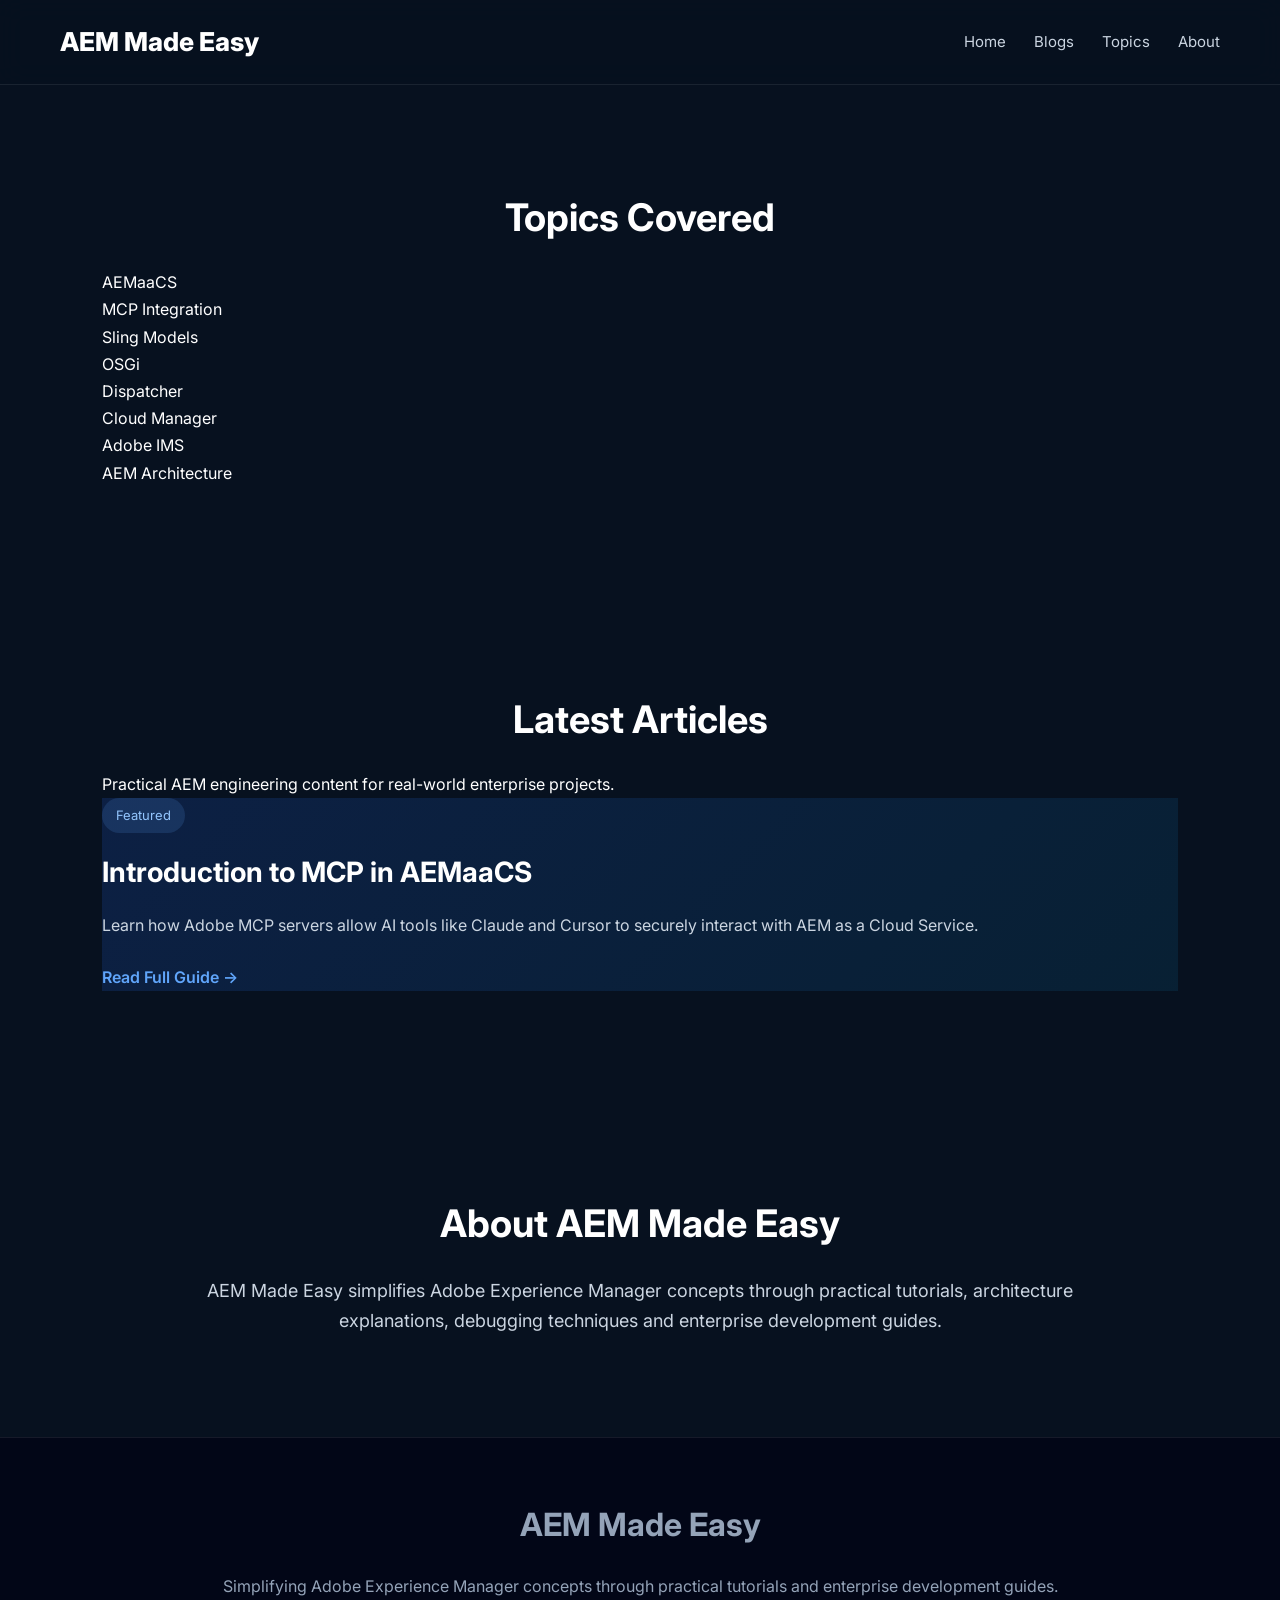
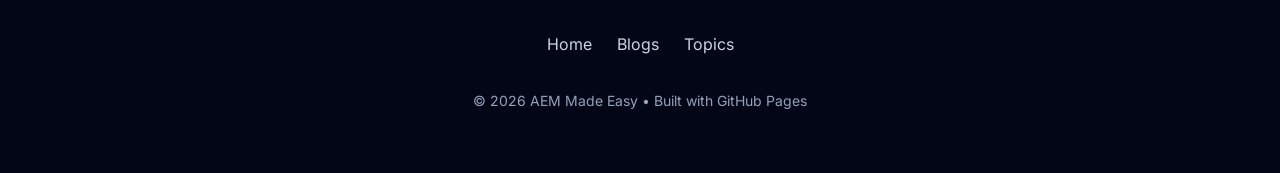
<file: index.html>
<!DOCTYPE html>
<html lang="en">
<head>
  <meta name="google-site-verification" content="o4hAbKTAD6RF9c3SX9y4SktxQORBOjqPglxW_u2sMJM" />
  <meta charset="UTF-8">
  <meta name="viewport" content="width=device-width, initial-scale=1.0">
  <meta name="description" content="AEM Made Easy - Learn AEMaaCS, MCP, Sling Models, Dispatcher, OSGi and Enterprise Adobe Experience Manager concepts in a simple and practical way.">
  <title>AEM Made Easy</title>
  <link rel="stylesheet" href="style.css">
  <link rel="preconnect" href="https://fonts.googleapis.com">
  <link rel="preconnect" href="https://fonts.gstatic.com" crossorigin>
  <link href="https://fonts.googleapis.com/css2?family=Inter:wght@300;400;500;600;700;800&display=swap" rel="stylesheet">
</head>
<body>

<header class="site-header">

  <div class="header-container">

    <div class="logo">
      <a href="../index.html">
        AEM Made Easy
      </a>
    </div>

    <nav class="nav-menu">

      <a href="../index.html">
        Home
      </a>

      <a href="#blogs">
        Blogs
      </a>

      <a href="#topics">
        Topics
      </a>

      <a href="#about">
        About
      </a>

    </nav>

  </div>

</header>


  <section class="topics-section" id="topics">
    <h2>Topics Covered</h2>

    <div class="topics-grid">
      <div class="topic-card">AEMaaCS</div>
      <div class="topic-card">MCP Integration</div>
      <div class="topic-card">Sling Models</div>
      <div class="topic-card">OSGi</div>
      <div class="topic-card">Dispatcher</div>
      <div class="topic-card">Cloud Manager</div>
      <div class="topic-card">Adobe IMS</div>
      <div class="topic-card">AEM Architecture</div>
    </div>
  </section>


  <section class="blogs-section" id="blogs">
    <div class="section-header">
      <h2>Latest Articles</h2>
      <p>Practical AEM engineering content for real-world enterprise projects.</p>
    </div>

    <div class="blog-grid">

      <div class="blog-card featured-card">
        <div class="tag">Featured</div>

        <h3>
Introduction to MCP in AEMaaCS
</h3>

<p>
Learn how Adobe MCP servers allow AI tools like Claude and Cursor
to securely interact with AEM as a Cloud Service.
</p>

<a href="blogs/mcp-guide.html">
Read Full Guide →
</a>
              </div>

    </div>

  </section>


  <section class="about-section" id="about">

    <div class="about-box">

      <h2>
        About AEM Made Easy
      </h2>

      <p>
        AEM Made Easy simplifies Adobe Experience Manager concepts
        through practical tutorials, architecture explanations,
        debugging techniques and enterprise development guides.
      </p>

    </div>

  </section>


  <footer class="site-footer">

    <div class="footer-content">

      <h3>
        AEM Made Easy
      </h3>

      <p>
        Simplifying Adobe Experience Manager concepts through practical tutorials and enterprise development guides.
      </p>

      <div class="footer-links">

        <a href="#home">Home</a>
        <a href="#blogs">Blogs</a>
        <a href="#topics">Topics</a>

      </div>

      <p class="copyright">
        © 2026 AEM Made Easy • Built with GitHub Pages
      </p>

    </div>

  </footer>


</body>

</html>
</html>
</file>
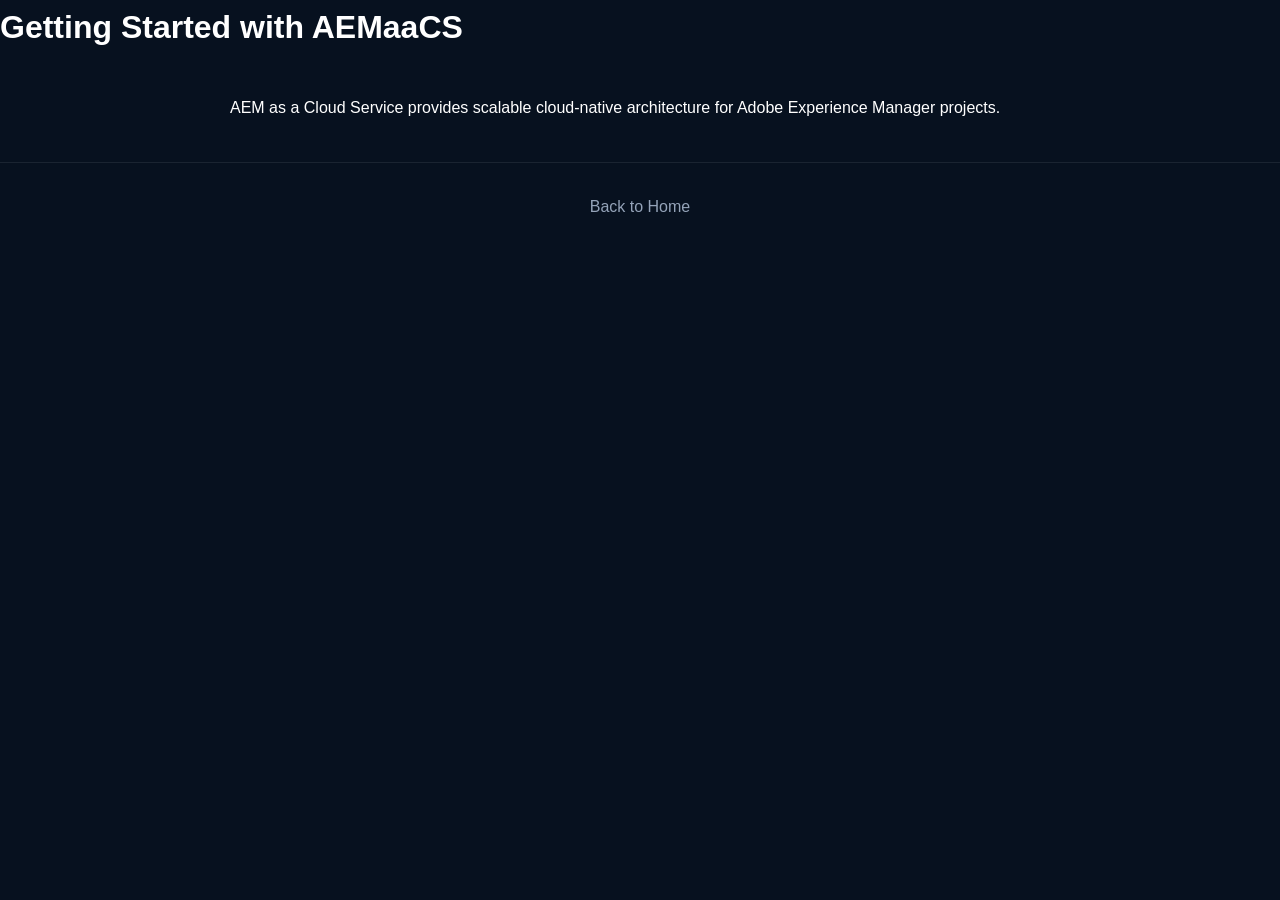
<file: blogs/aemaacs-guide.html>
<!DOCTYPE html>
<html lang="en">
<head>
  <meta charset="UTF-8">
  <meta name="viewport" content="width=device-width, initial-scale=1.0">
  <title>Getting Started with AEMaaCS</title>
  <link rel="stylesheet" href="../style.css">
</head>
<body>
  <header>
    <h1>Getting Started with AEMaaCS</h1>
  </header>

  <main style="padding:40px; max-width:900px; margin:auto;">
    <p>AEM as a Cloud Service provides scalable cloud-native architecture for Adobe Experience Manager projects.</p>
  </main>

  <footer>
    <p>Back to Home</p>
  </footer>
</body>
</html>
</file>
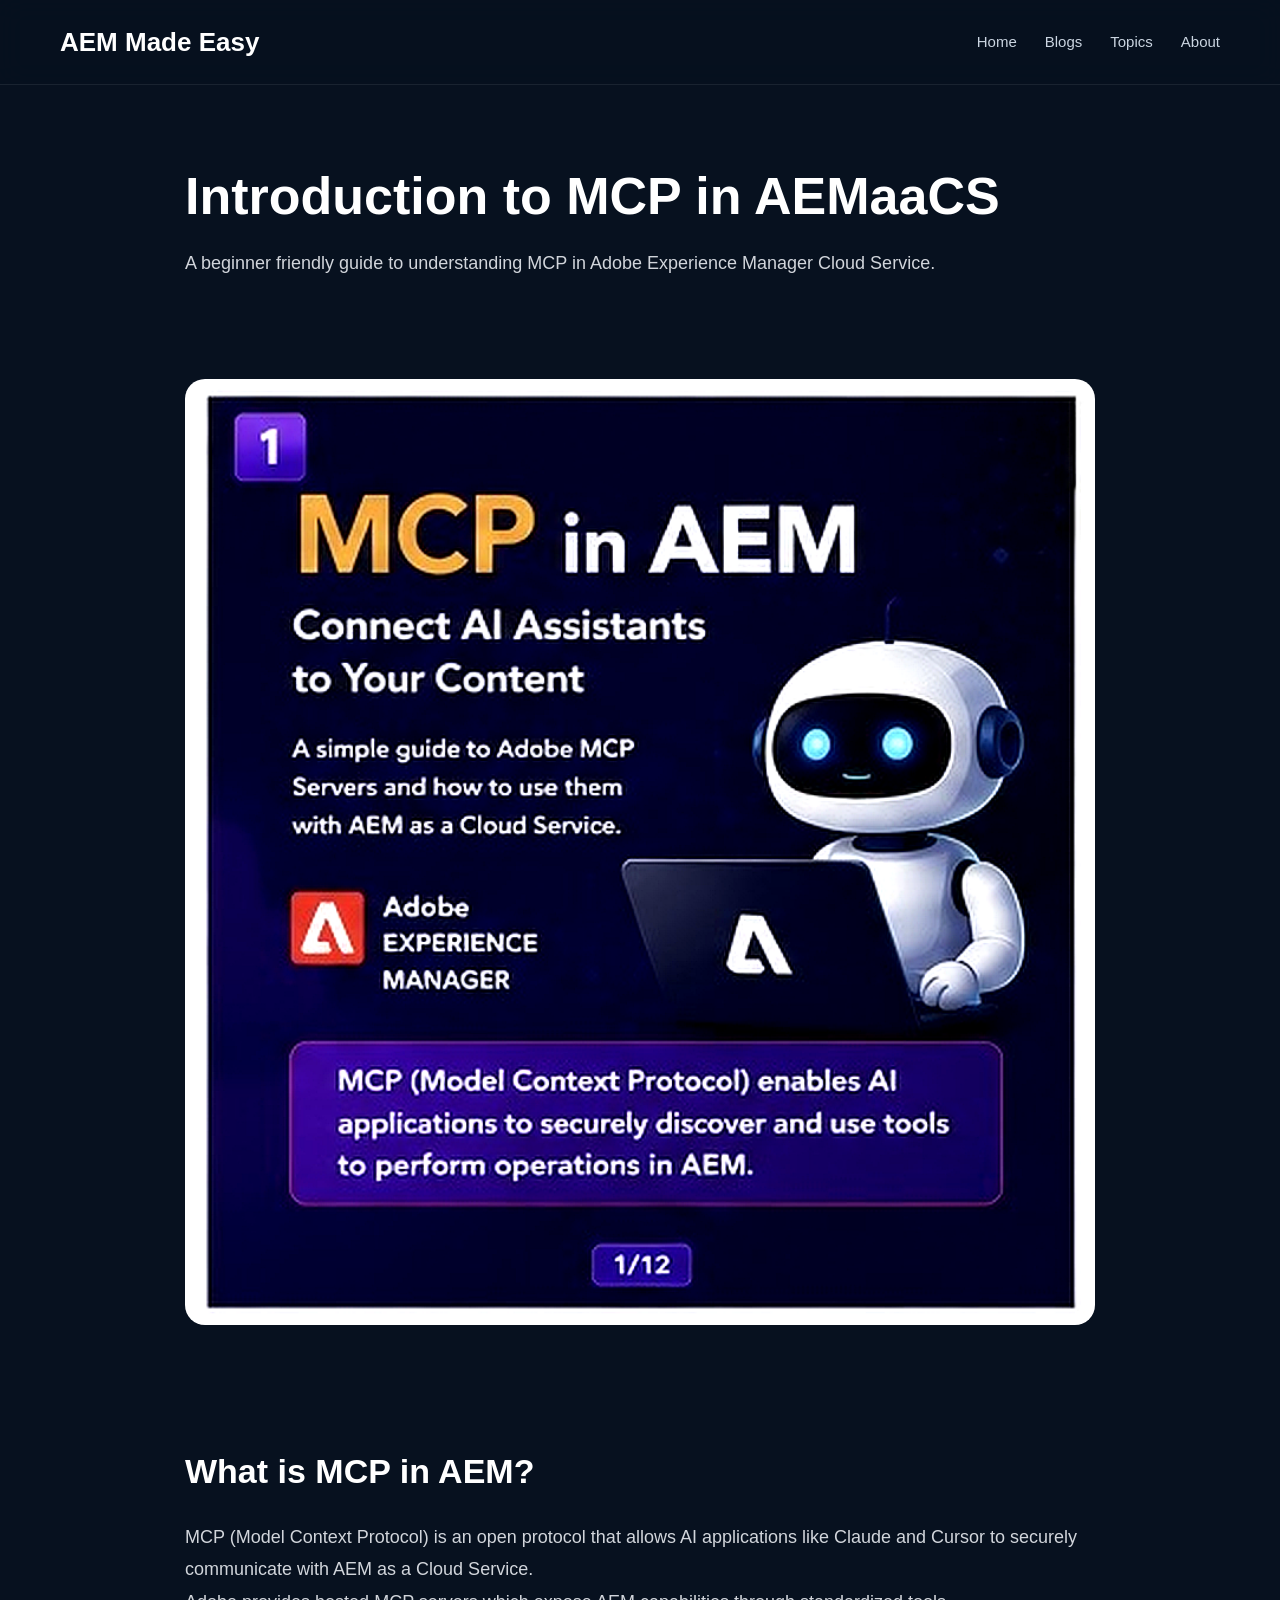
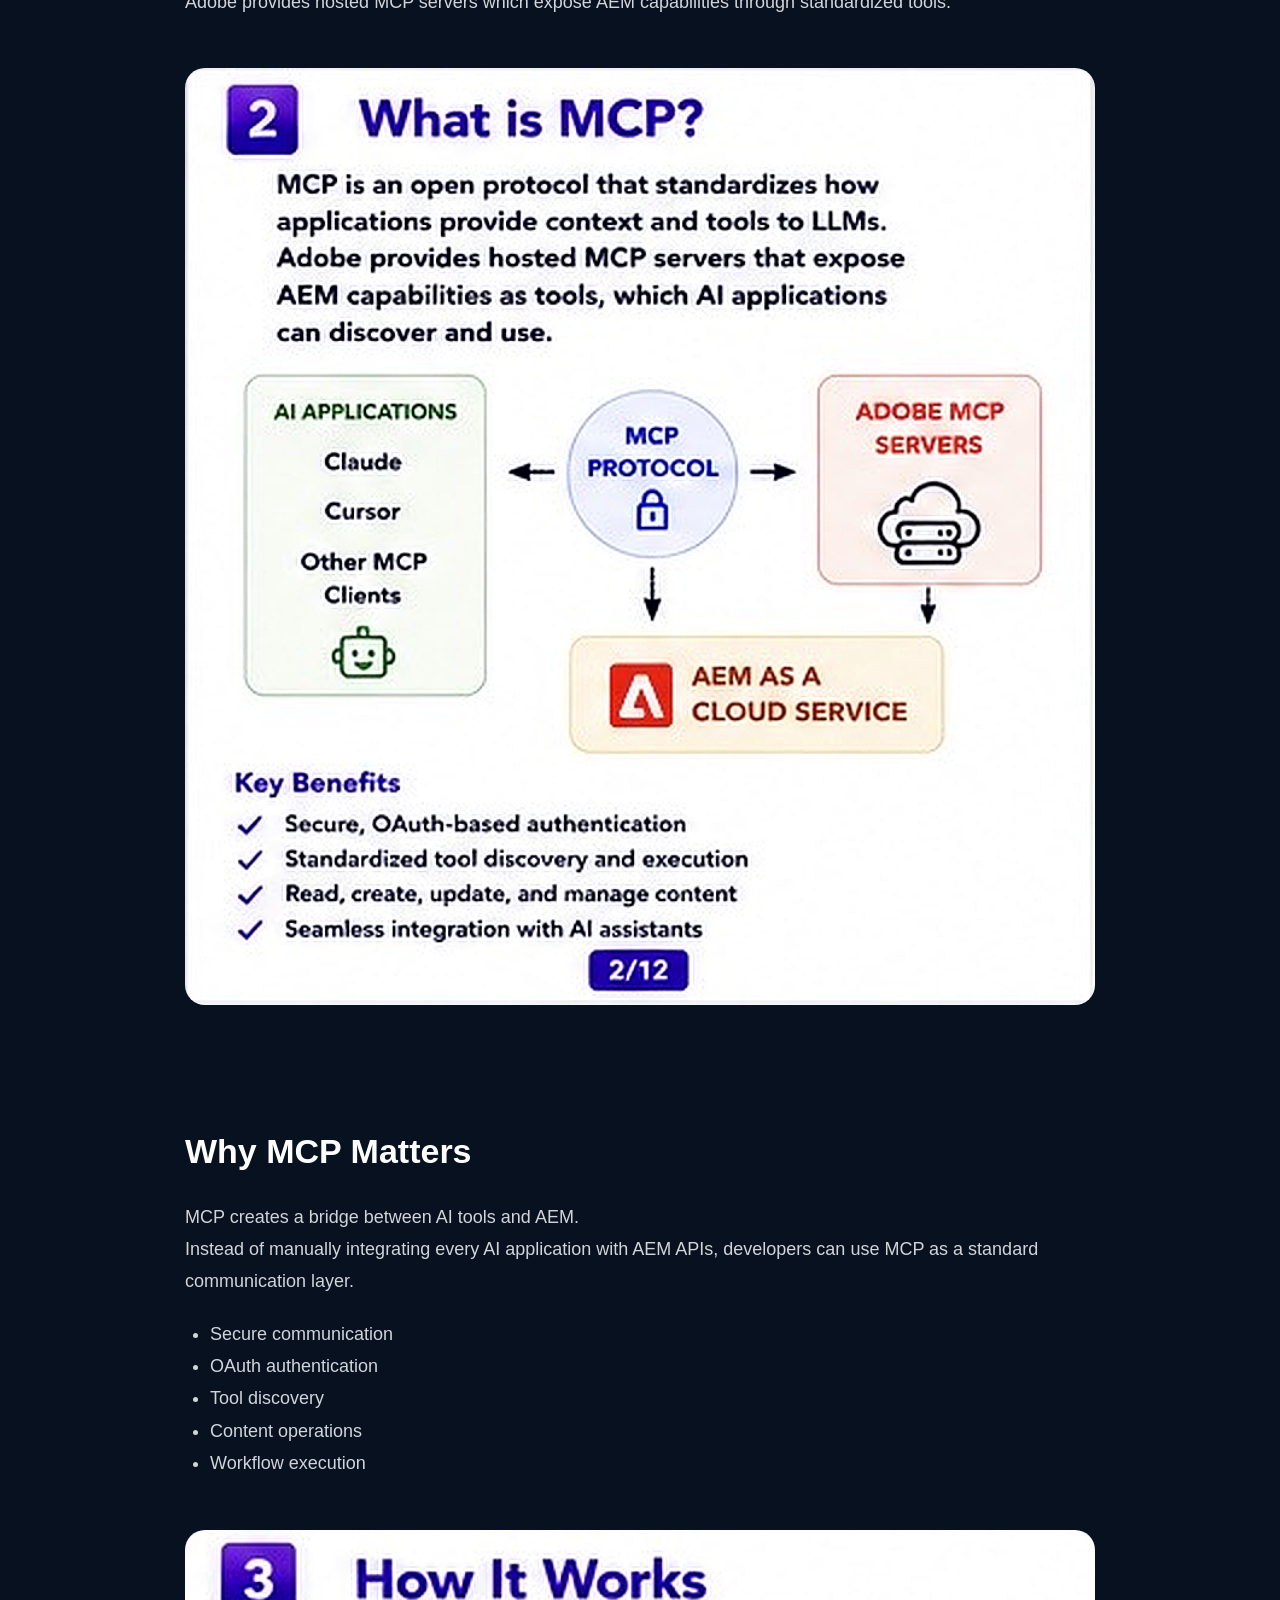
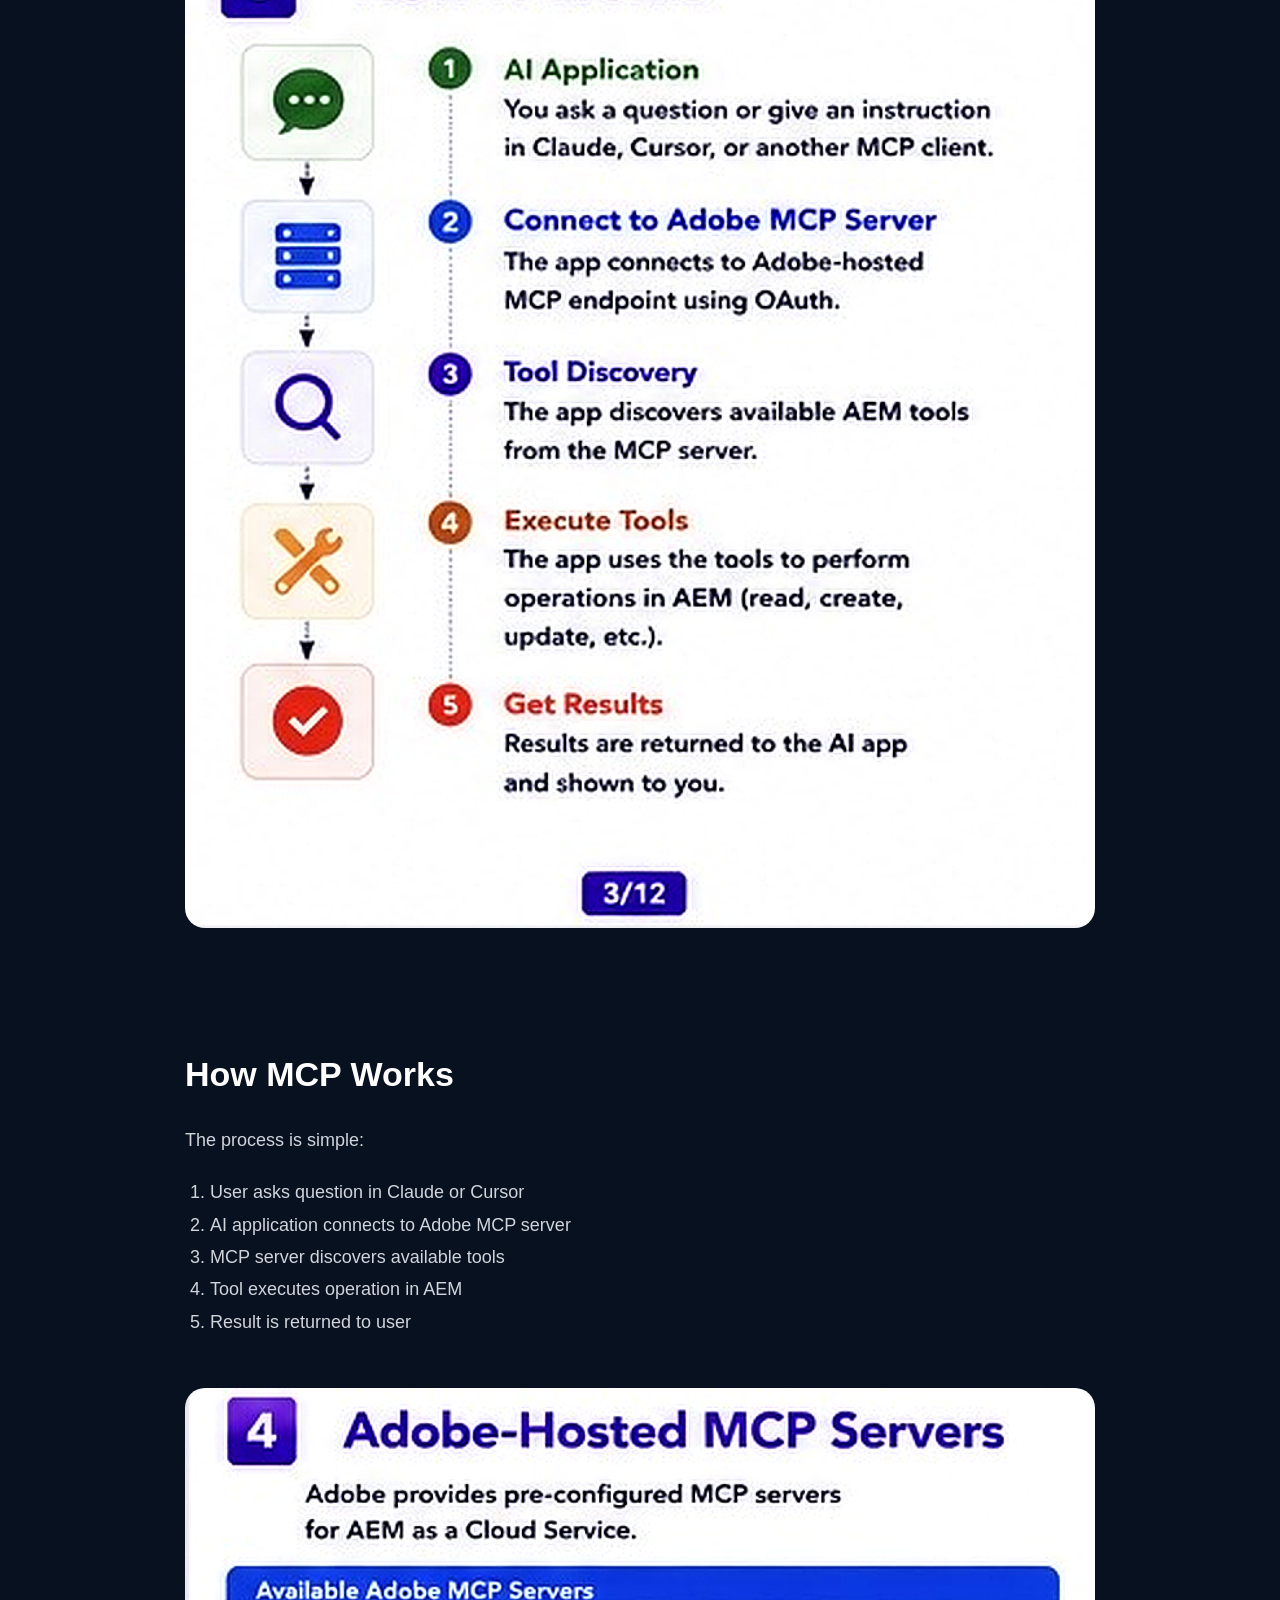
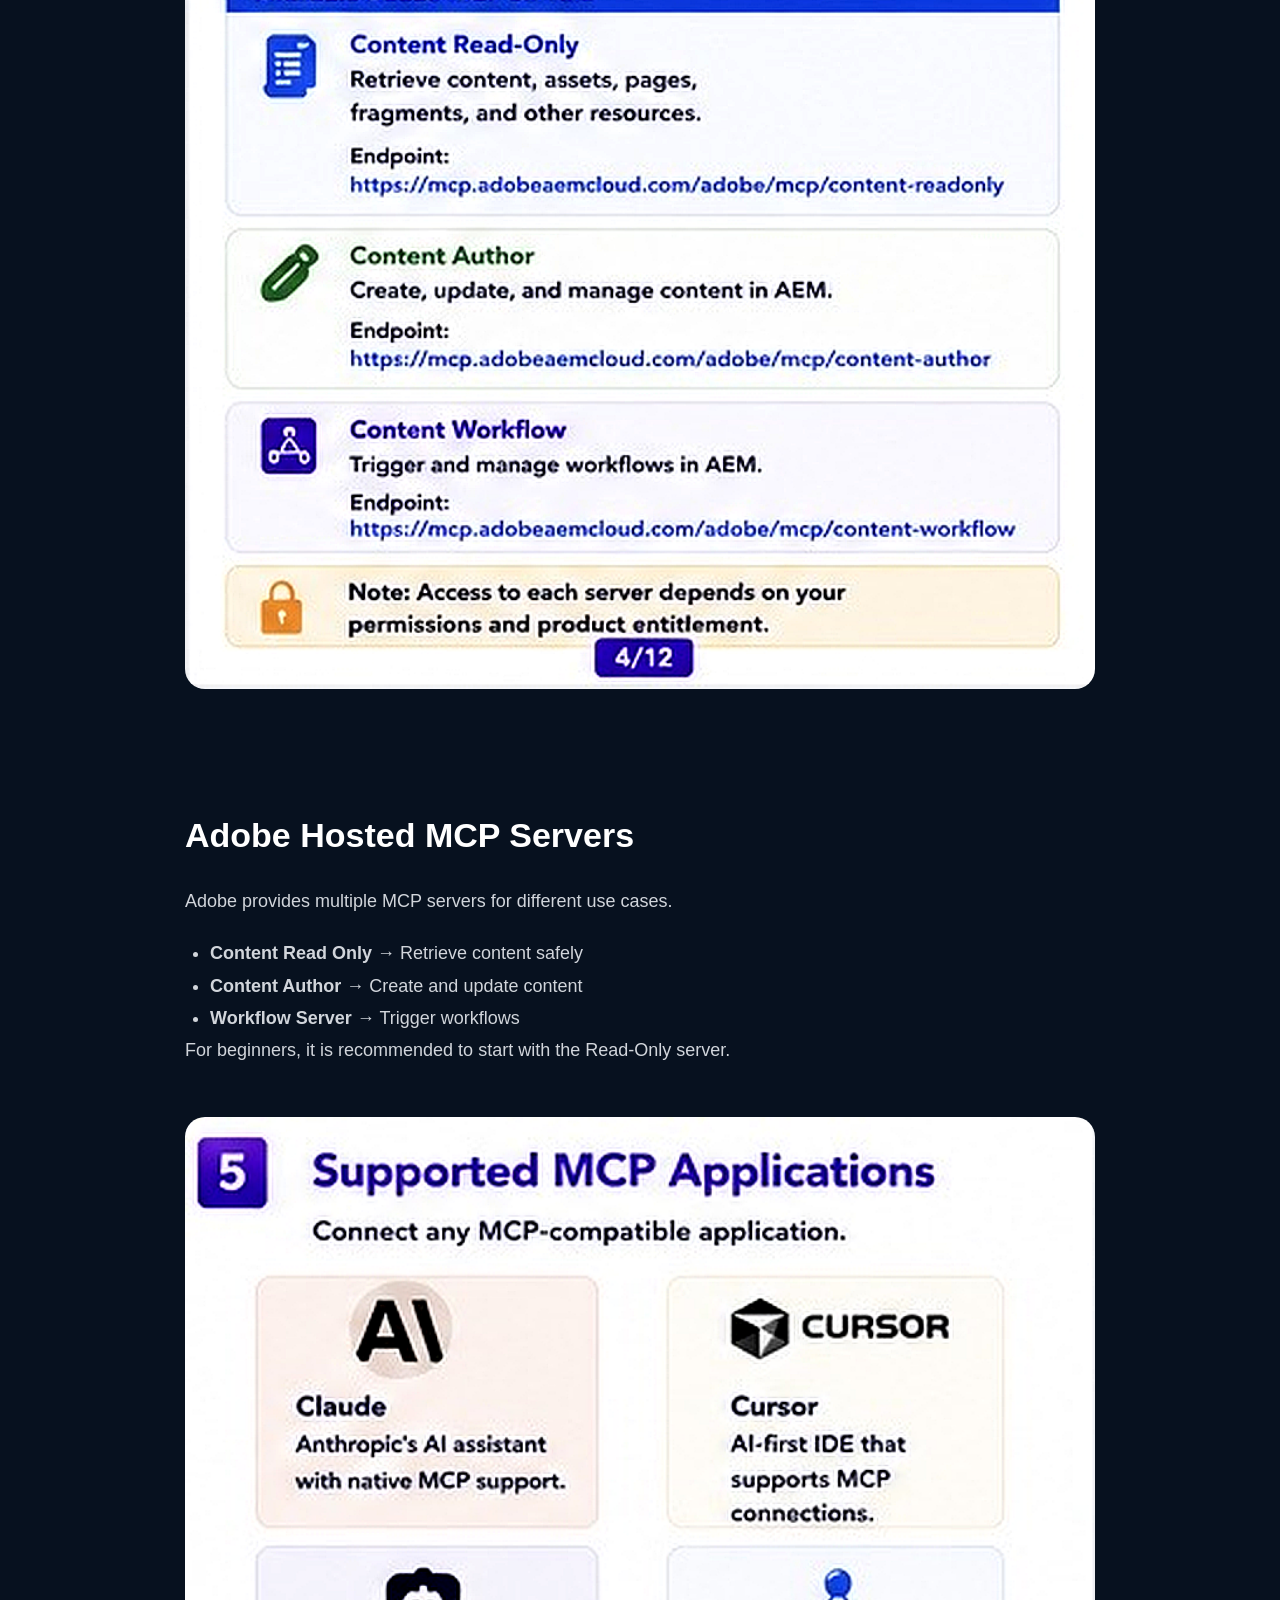
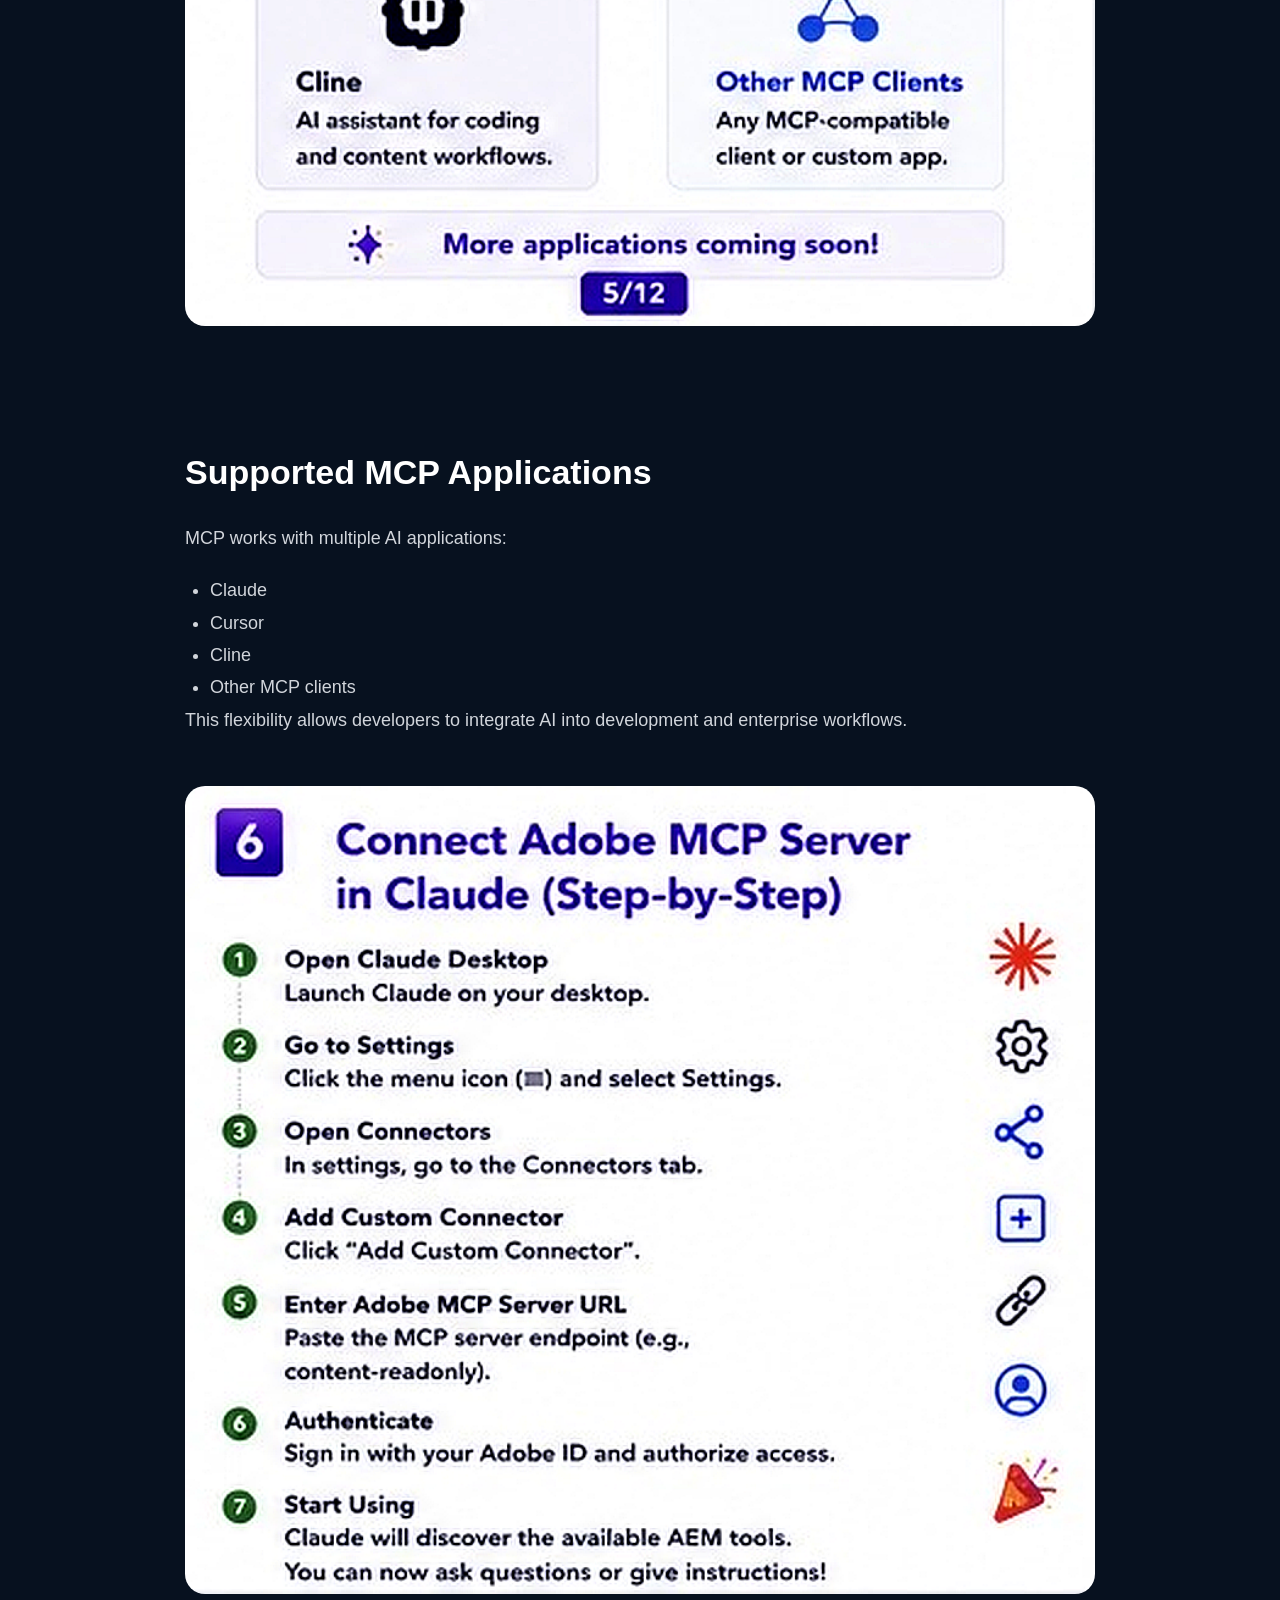
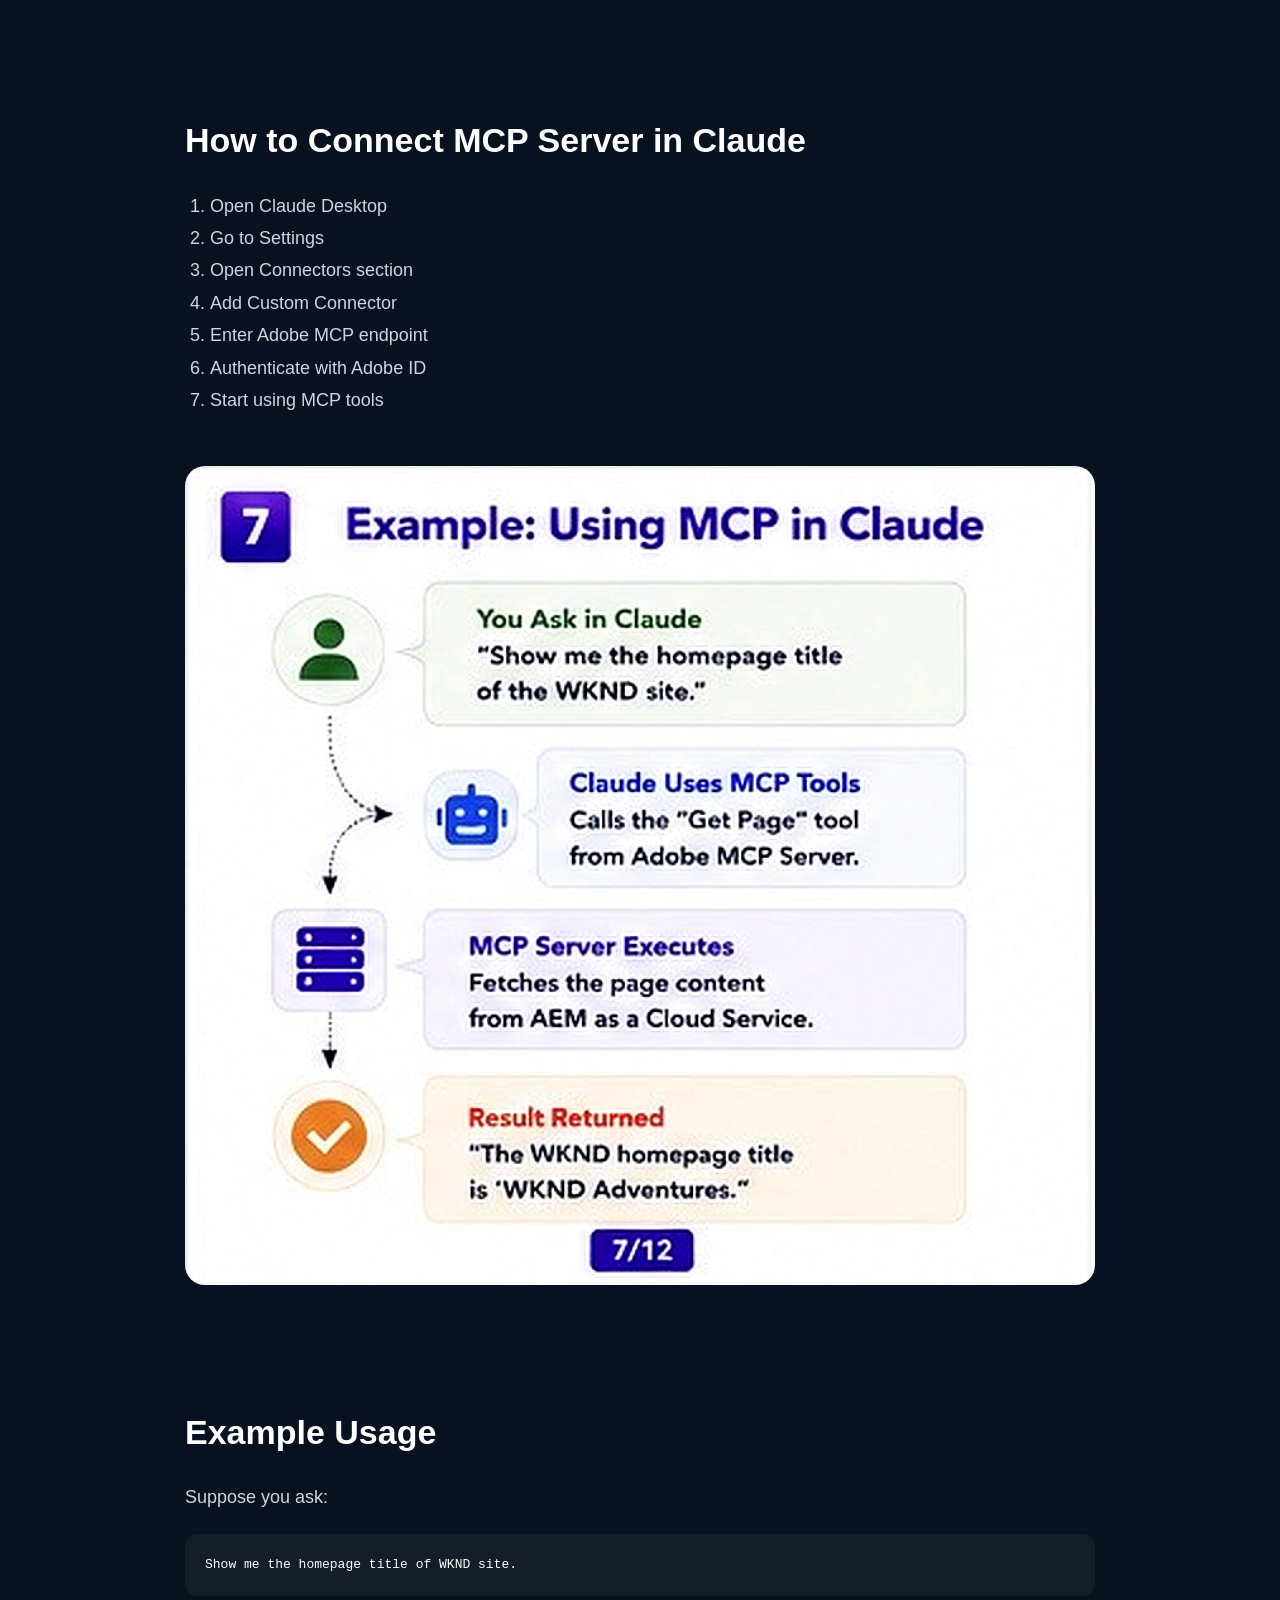
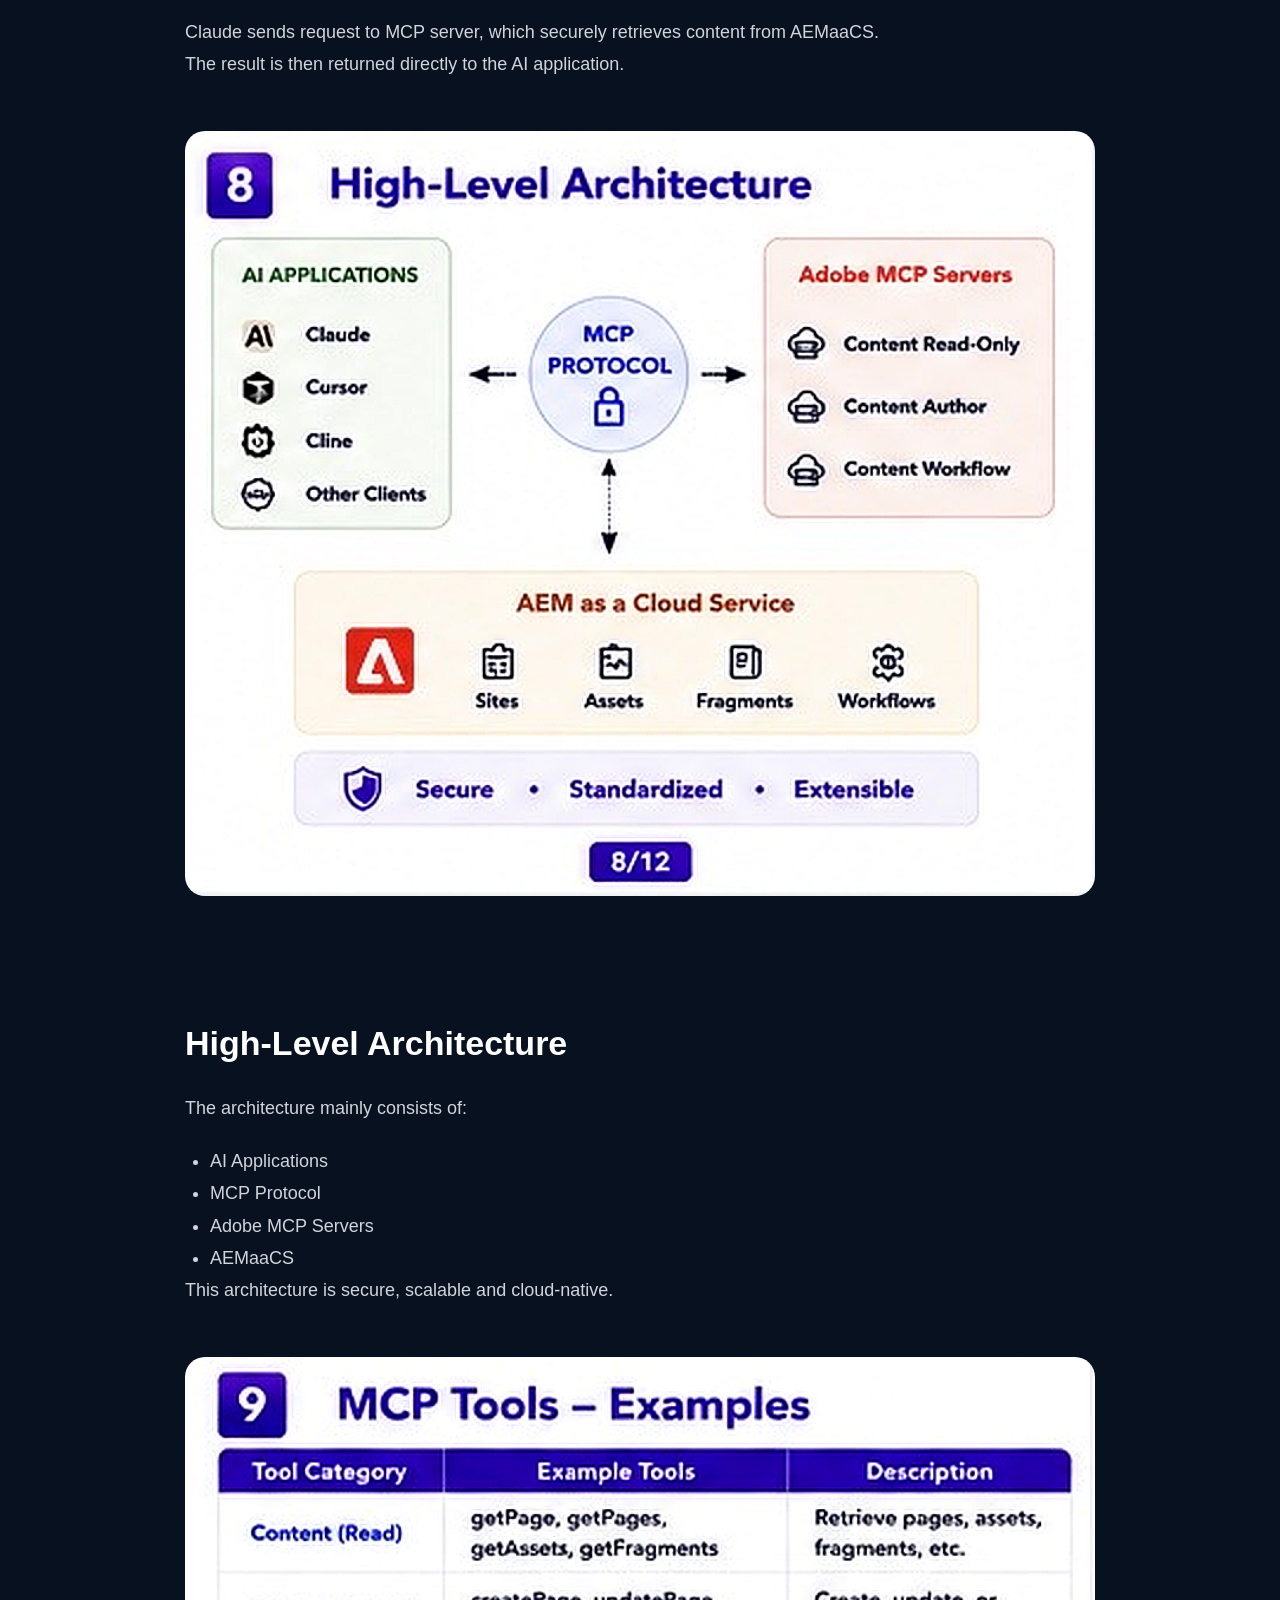
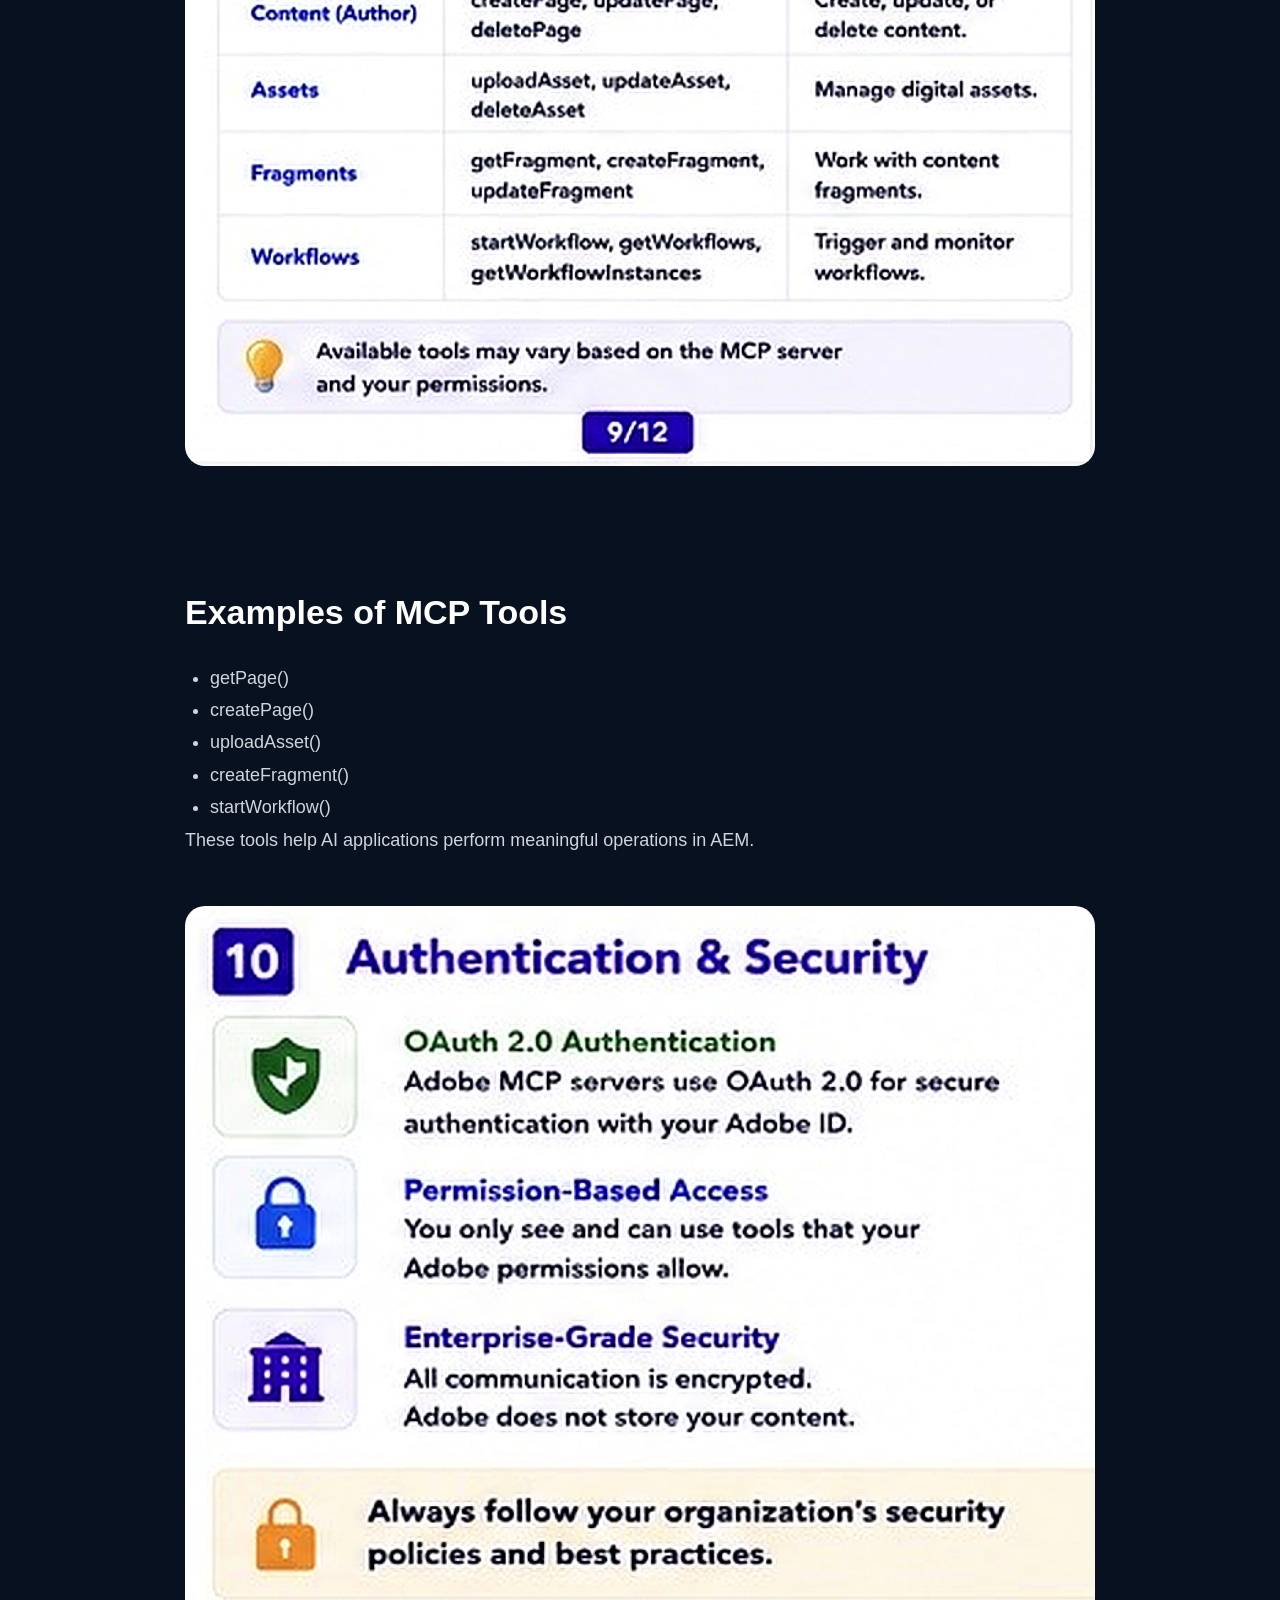
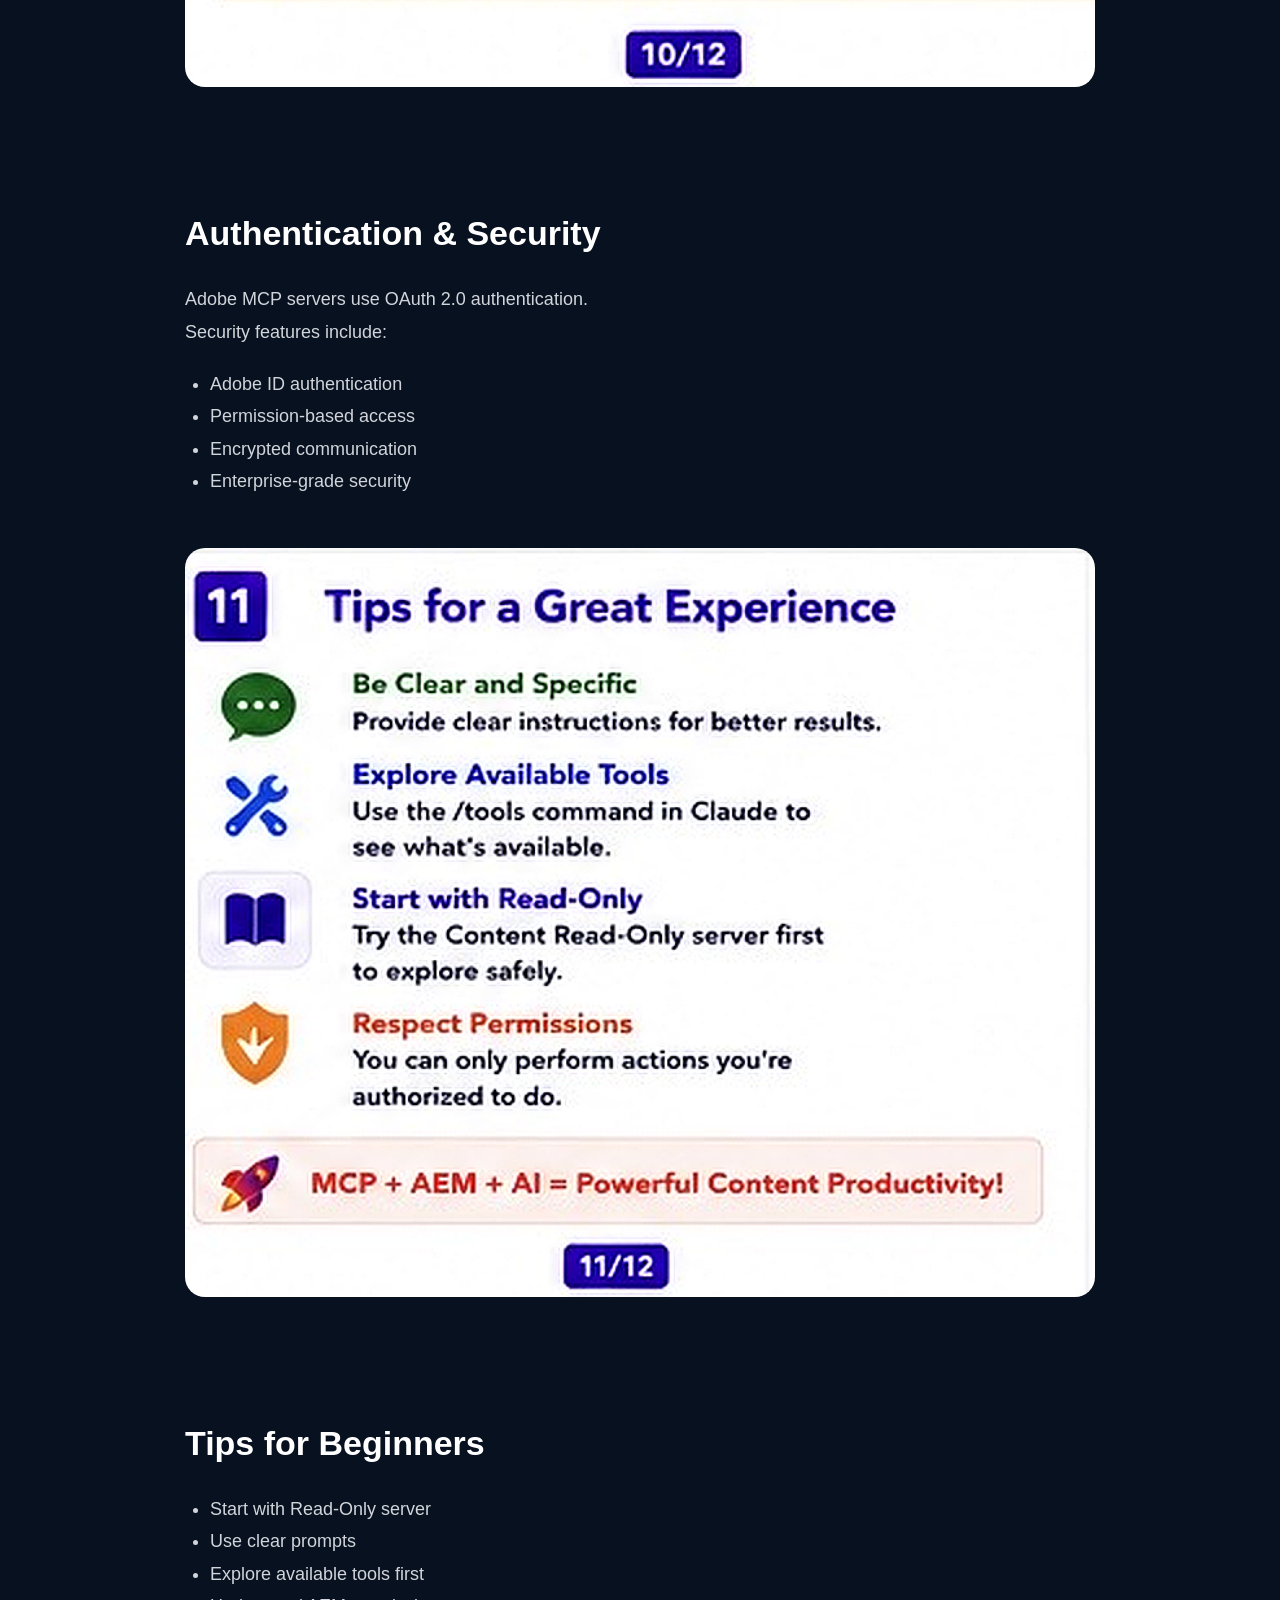
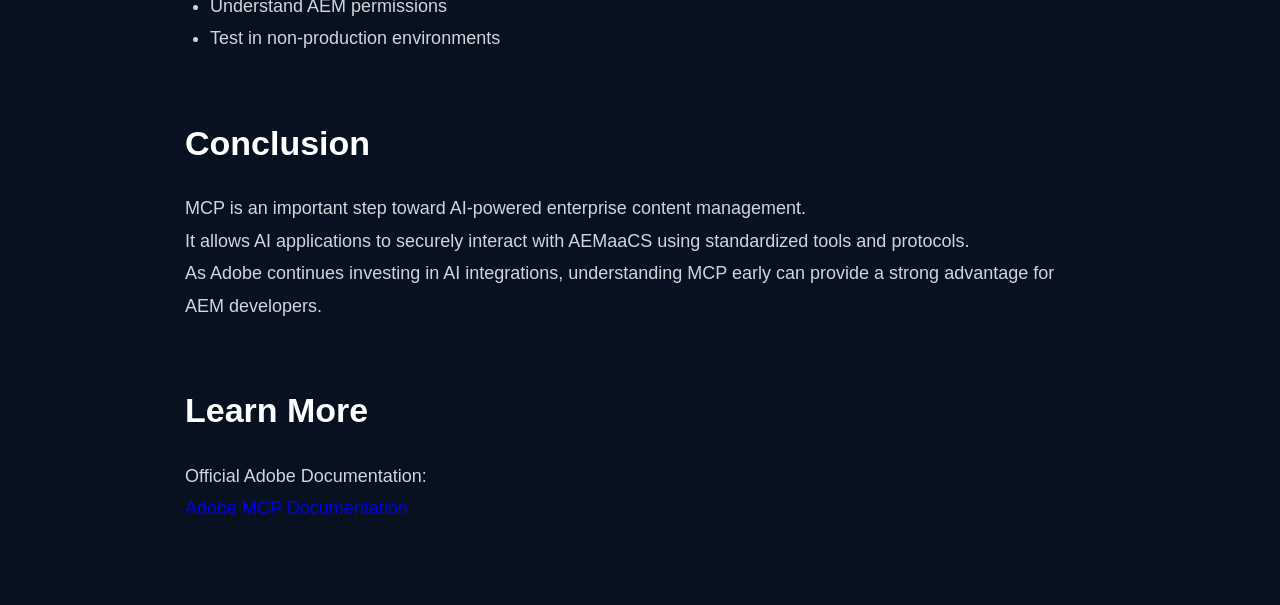
<file: blogs/mcp-guide.html>
<!DOCTYPE html>
<html lang="en">

<head>

  <meta charset="UTF-8">
  <meta name="viewport" content="width=device-width, initial-scale=1.0">

  <title>
    Introduction to MCP in AEMaaCS | MCP Integration Guide for Adobe Experience Manager
  </title>
  <meta name="description"
content="Learn how MCP (Model Context Protocol) works in AEMaaCS. Beginner-friendly guide explaining Adobe MCP servers, AI integrations, Claude setup, architecture and enterprise use cases in Adobe Experience Manager.">

  <link rel="stylesheet" href="../style.css">

</head>

<body>
  <header class="site-header">

  <div class="header-container">

    <div class="logo">
      <a href="../index.html">
        AEM Made Easy
      </a>
    </div>

    <nav class="nav-menu">

      <a href="../index.html">
        Home
      </a>

      <a href="../index.html#blogs">
        Blogs
      </a>

      <a href="../index.html#topics">
        Topics
      </a>

      <a href="../index.html#about">
        About
      </a>

    </nav>

  </div>

</header>

<div class="blog-container">

<h1>
Introduction to MCP in AEMaaCS
</h1>

<p class="blog-subtitle">
A beginner friendly guide to understanding MCP in Adobe Experience Manager Cloud Service.
</p>


<img src="images/01-mcp-in-aem-overview.png" alt="Introduction to MCP in AEMaaCS" class="blog-image">

<h2>
What is MCP in AEM?
</h2>

<p>
MCP (Model Context Protocol) is an open protocol that allows AI applications
like Claude and Cursor to securely communicate with AEM as a Cloud Service.
</p>

<p>
Adobe provides hosted MCP servers which expose AEM capabilities
through standardized tools.
</p>


<img src="images/02-what-is-mcp.png" alt="What is MCP in AEMaaCS"class="blog-image">

<h2>
Why MCP Matters
</h2>

<p>
MCP creates a bridge between AI tools and AEM.
</p>

<p>
Instead of manually integrating every AI application with AEM APIs,
developers can use MCP as a standard communication layer.
</p>

<ul>
<li>Secure communication</li>
<li>OAuth authentication</li>
<li>Tool discovery</li>
<li>Content operations</li>
<li>Workflow execution</li>
</ul>


<img src="images/03-how-it-works.png" alt="How MCP works in AEMaaCS" class="blog-image">

<h2>
How MCP Works
</h2>

<p>
The process is simple:
</p>

<ol>
<li>User asks question in Claude or Cursor</li>
<li>AI application connects to Adobe MCP server</li>
<li>MCP server discovers available tools</li>
<li>Tool executes operation in AEM</li>
<li>Result is returned to user</li>
</ol>


<img src="images/04-adobe-hosted-mcp-servers.png" class="blog-image">

<h2>
Adobe Hosted MCP Servers
</h2>

<p>
Adobe provides multiple MCP servers for different use cases.
</p>

<ul>
<li><strong>Content Read Only</strong> → Retrieve content safely</li>
<li><strong>Content Author</strong> → Create and update content</li>
<li><strong>Workflow Server</strong> → Trigger workflows</li>
</ul>

<p>
For beginners, it is recommended to start with the Read-Only server.
</p>


<img src="images/05-supported-mcp-applications.png" alt="MCP supported AI applications in AEM/AEMaaCS" class="blog-image">

<h2>
Supported MCP Applications
</h2>

<p>
MCP works with multiple AI applications:
</p>

<ul>
<li>Claude</li>
<li>Cursor</li>
<li>Cline</li>
<li>Other MCP clients</li>
</ul>

<p>
This flexibility allows developers to integrate AI into development
and enterprise workflows.
</p>


<img src="images/06-connect-mcp-server-in-claude.png" alt="Connect MCP servers in Claude in AEM/AEMaaCS" class="blog-image">

<h2>
How to Connect MCP Server in Claude
</h2>

<ol>
<li>Open Claude Desktop</li>
<li>Go to Settings</li>
<li>Open Connectors section</li>
<li>Add Custom Connector</li>
<li>Enter Adobe MCP endpoint</li>
<li>Authenticate with Adobe ID</li>
<li>Start using MCP tools</li>
</ol>


<img src="images/07-example-using-mcp-in-claude.png" class="blog-image">

<h2>
Example Usage
</h2>

<p>
Suppose you ask:
</p>

<pre>
Show me the homepage title of WKND site.
</pre>

<p>
Claude sends request to MCP server,
which securely retrieves content from AEMaaCS.
</p>

<p>
The result is then returned directly to the AI application.
</p>


<img src="images/08-high-level-architecture.png" alt="MCP architecture in AEM/AEMaaCS" class="blog-image">

<h2>
High-Level Architecture
</h2>

<p>
The architecture mainly consists of:
</p>

<ul>
<li>AI Applications</li>
<li>MCP Protocol</li>
<li>Adobe MCP Servers</li>
<li>AEMaaCS</li>
</ul>

<p>
This architecture is secure, scalable and cloud-native.
</p>


<img src="images/09-mcp-tools-examples.png" alt="MCP tools example in AEM/AEMaaCS" class="blog-image">

<h2>
Examples of MCP Tools
</h2>

<ul>
<li>getPage()</li>
<li>createPage()</li>
<li>uploadAsset()</li>
<li>createFragment()</li>
<li>startWorkflow()</li>
</ul>

<p>
These tools help AI applications perform meaningful operations in AEM.
</p>


<img src="images/10-authentication-security.png" class="blog-image">

<h2>
Authentication & Security
</h2>

<p>
Adobe MCP servers use OAuth 2.0 authentication.
</p>

<p>
Security features include:
</p>

<ul>
<li>Adobe ID authentication</li>
<li>Permission-based access</li>
<li>Encrypted communication</li>
<li>Enterprise-grade security</li>
</ul>


<img src="images/11-tips-for-great-experience.png" class="blog-image">

<h2>
Tips for Beginners
</h2>

<ul>
<li>Start with Read-Only server</li>
<li>Use clear prompts</li>
<li>Explore available tools first</li>
<li>Understand AEM permissions</li>
<li>Test in non-production environments</li>
</ul>


<h2>
Conclusion
</h2>

<p>
MCP is an important step toward AI-powered enterprise content management.
</p>

<p>
It allows AI applications to securely interact with AEMaaCS using
standardized tools and protocols.
</p>

<p>
As Adobe continues investing in AI integrations,
understanding MCP early can provide a strong advantage for AEM developers.
</p>

<h2>
Learn More
</h2>

<p>
Official Adobe Documentation:
</p>

<p>
<a href="https://experienceleague.adobe.com/en/docs/experience-manager-cloud-service/content/ai-in-aem/mcp-support/using-mcp-with-aem-as-a-cloud-service#using-mcp-with-aem">
Adobe MCP Documentation
</a>
</p>

</div>

</body>

</html>
</file>
<file: style.css>
* {
  margin: 0;
  padding: 0;
  box-sizing: border-box;
}
.site-header {

  position: sticky;
  top: 0;
  z-index: 1000;

  backdrop-filter: blur(14px);

  background: rgba(7,17,31,0.85);

  border-bottom: 1px solid rgba(255,255,255,0.08);

}

.header-container {

  max-width: 1200px;
  margin: auto;

  padding: 18px 20px;

  display: flex;
  justify-content: space-between;
  align-items: center;

}

.logo a {

  font-size: 26px;
  font-weight: 800;

  color: white;

  text-decoration: none;

}

.nav-menu {

  display: flex;
  gap: 28px;

}

.nav-menu a {

  color: #cbd5e1;

  text-decoration: none;

  font-size: 15px;

  transition: 0.3s ease;

}

.nav-menu a:hover {

  color: #60a5fa;

}

@media (max-width: 768px) {

  .header-container {

    flex-direction: column;
    gap: 16px;

  }

  .nav-menu {

    gap: 18px;
    flex-wrap: wrap;
    justify-content: center;

  }

}

html {
  scroll-behavior: smooth;
}

body {
  font-family: 'Inter', sans-serif;
  background: #07111f;
  color: #ffffff;
  line-height: 1.7;
}


a {
  text-decoration: none;
}


.hero-section {
  min-height: 100vh;
  padding: 30px 8%;
  background:
    radial-gradient(circle at top left, rgba(59,130,246,0.15), transparent 30%),
    radial-gradient(circle at bottom right, rgba(14,165,233,0.10), transparent 30%),
    #07111f;
}


.navbar {
  display: flex;
  justify-content: space-between;
  align-items: center;
  margin-bottom: 80px;
}

.logo {
  font-size: 28px;
  font-weight: 800;
  color: #ffffff;
}

.nav-links {
  display: flex;
  gap: 30px;
}

.nav-links a {
  color: #d1d5db;
  font-size: 15px;
  transition: 0.3s;
}

.nav-links a:hover {
  color: #60a5fa;
}


.hero-content {
  max-width: 850px;
  margin: auto;
  text-align: center;
  padding-top: 50px;
}


.badge {
  display: inline-block;
  background: rgba(96,165,250,0.15);
  color: #93c5fd;
  padding: 10px 18px;
  border-radius: 999px;
  font-size: 14px;
  margin-bottom: 25px;
}

.hero-content h1 {
  font-size: 58px;
  line-height: 1.2;
  margin-bottom: 25px;
  font-weight: 800;
}

.hero-content p {
  color: #cbd5e1;
  font-size: 19px;
  max-width: 760px;
  margin: auto;
}

.hero-buttons {
  margin-top: 40px;
  display: flex;
  justify-content: center;
  gap: 20px;
  flex-wrap: wrap;
}

.primary-btn,
.secondary-btn {
  padding: 14px 28px;
  border-radius: 12px;
  font-weight: 600;
  transition: 0.3s ease;
}

.primary-btn {
  background: #2563eb;
  color: white;
}

.primary-btn:hover {
  transform: translateY(-2px);
}

.secondary-btn {
  border: 1px solid rgba(255,255,255,0.15);
  color: white;
}

.secondary-btn:hover {
  background: rgba(255,255,255,0.05);
}


.topics-section,
.blogs-section,
.about-section {
  padding: 100px 8%;
}

.topics-section h2,
.section-header h2,
.about-box h2 {
  font-size: 38px;
  margin-bottom: 20px;
  text-align: center;
}

.featured-card {
  background: linear-gradient(
    135deg,
    rgba(37,99,235,0.18),
    rgba(14,165,233,0.10)
  );
}

.tag {
  display: inline-block;
  background: rgba(96,165,250,0.15);
  color: #93c5fd;
  padding: 6px 14px;
  border-radius: 999px;
  font-size: 13px;
  margin-bottom: 20px;
}

.blog-card h3 {
  font-size: 28px;
  margin-bottom: 20px;
  line-height: 1.4;
}

.blog-card p {
  color: #cbd5e1;
  margin-bottom: 25px;
}

.blog-card a {
  color: #60a5fa;
  font-weight: 600;
}

.about-box {
  max-width: 900px;
  margin: auto;
  text-align: center;
}

.about-box p {
  color: #cbd5e1;
  margin-top: 20px;
  font-size: 18px;
}

footer {
  border-top: 1px solid rgba(255,255,255,0.08);
  text-align: center;
  padding: 30px;
  color: #94a3b8;
}
.blog-container {
  max-width: 900px;
  margin: auto;
  padding: 80px 20px;
}

.blog-container h1 {
  font-size: 52px;
  margin-bottom: 20px;
  line-height: 1.2;
}

.blog-subtitle {
  font-size: 20px;
  color: #cbd5e1;
  margin-bottom: 40px;
}

.blog-container h2 {
  margin-top: 60px;
  margin-bottom: 20px;
  font-size: 34px;
}

.blog-container p,
.blog-container li {
  color: #d1d5db;
  font-size: 18px;
  line-height: 1.8;
}

.blog-container ul {
  margin-top: 20px;
  padding-left: 25px;
}

.blog-image {
  width: 100%;
  border-radius: 20px;
  margin: 40px 0;
}
.blog-container {
  max-width: 950px;
  margin: auto;
  padding: 80px 20px;
}

.blog-container h1 {
  font-size: 52px;
  line-height: 1.2;
  margin-bottom: 20px;
}

.blog-subtitle {
  font-size: 20px;
  color: #cbd5e1;
  margin-bottom: 50px;
}

.blog-container h2 {
  margin-top: 60px;
  margin-bottom: 20px;
  font-size: 34px;
}

.blog-container p,
.blog-container li {
  color: #d1d5db;
  font-size: 18px;
  line-height: 1.8;
}

.blog-container ul,
.blog-container ol {
  padding-left: 25px;
  margin-top: 20px;
}

.blog-image {
  width: 100%;
  border-radius: 20px;
  margin: 50px 0;
}

pre {
  background: rgba(255,255,255,0.05);
  padding: 20px;
  border-radius: 12px;
  overflow-x: auto;
  margin: 20px 0;
}


@media (max-width: 768px) {

  .navbar {
    flex-direction: column;
    gap: 20px;
  }

  .hero-content h1 {
    font-size: 40px;
  }

  .hero-content p {
    font-size: 17px;
  }

  .topics-section,
  .blogs-section,
  .about-section {
    padding: 80px 6%;
  }

}
.hero-banner {

  min-height: 85vh;

  background:
    linear-gradient(
      rgba(2,6,23,0.82),
      rgba(2,6,23,0.92)
    ),

    url('https://images.unsplash.com/photo-1516321318423-f06f85e504b3?q=80&w=2070&auto=format&fit=crop');

  background-size: cover;
  background-position: center;

  display: flex;
  align-items: center;
  justify-content: center;

  padding: 80px 20px;

}

.hero-overlay {

  width: 100%;
  max-width: 1200px;

}

.hero-content {

  max-width: 750px;

}

.hero-badge {

  display: inline-block;

  background: rgba(96,165,250,0.15);

  color: #93c5fd;

  padding: 10px 18px;

  border-radius: 999px;

  margin-bottom: 25px;

  font-size: 14px;

}

.hero-content h1 {

  font-size: 72px;

  line-height: 1.1;

  margin-bottom: 25px;

  color: white;

}

.hero-content p {

  font-size: 22px;

  color: #e2e8f0;

  line-height: 1.8;

}

.hero-description {

  margin-top: 20px;

  max-width: 680px;

}

.hero-buttons {

  margin-top: 40px;

  display: flex;

  gap: 20px;

  flex-wrap: wrap;

}

.primary-btn,
.secondary-btn {

  padding: 14px 28px;

  border-radius: 12px;

  text-decoration: none;

  font-weight: 600;

  transition: 0.3s ease;

}

.primary-btn {

  background: #2563eb;

  color: white;

}

.primary-btn:hover {

  transform: translateY(-3px);

}

.secondary-btn {

  border: 1px solid rgba(255,255,255,0.18);

  color: white;

}

.secondary-btn:hover {

  background: rgba(255,255,255,0.06);

}

.site-footer {

  border-top: 1px solid rgba(255,255,255,0.08);

  padding: 60px 20px;

  text-align: center;

  background: #020617;

}

.footer-content {

  max-width: 900px;

  margin: auto;

}

.site-footer h3 {

  font-size: 32px;

  margin-bottom: 20px;

}

.site-footer p {

  color: #94a3b8;

  line-height: 1.8;

}

.footer-links {

  margin: 30px 0;

  display: flex;

  justify-content: center;

  gap: 25px;

  flex-wrap: wrap;

}

.footer-links a {

  color: #cbd5e1;

  text-decoration: none;

}

.footer-links a:hover {

  color: #60a5fa;

}

.copyright {

  margin-top: 30px;

  font-size: 14px;

}

@media (max-width: 768px) {

  .hero-content h1 {

    font-size: 48px;

  }

  .hero-content p {

    font-size: 18px;

  }

}
</file>
